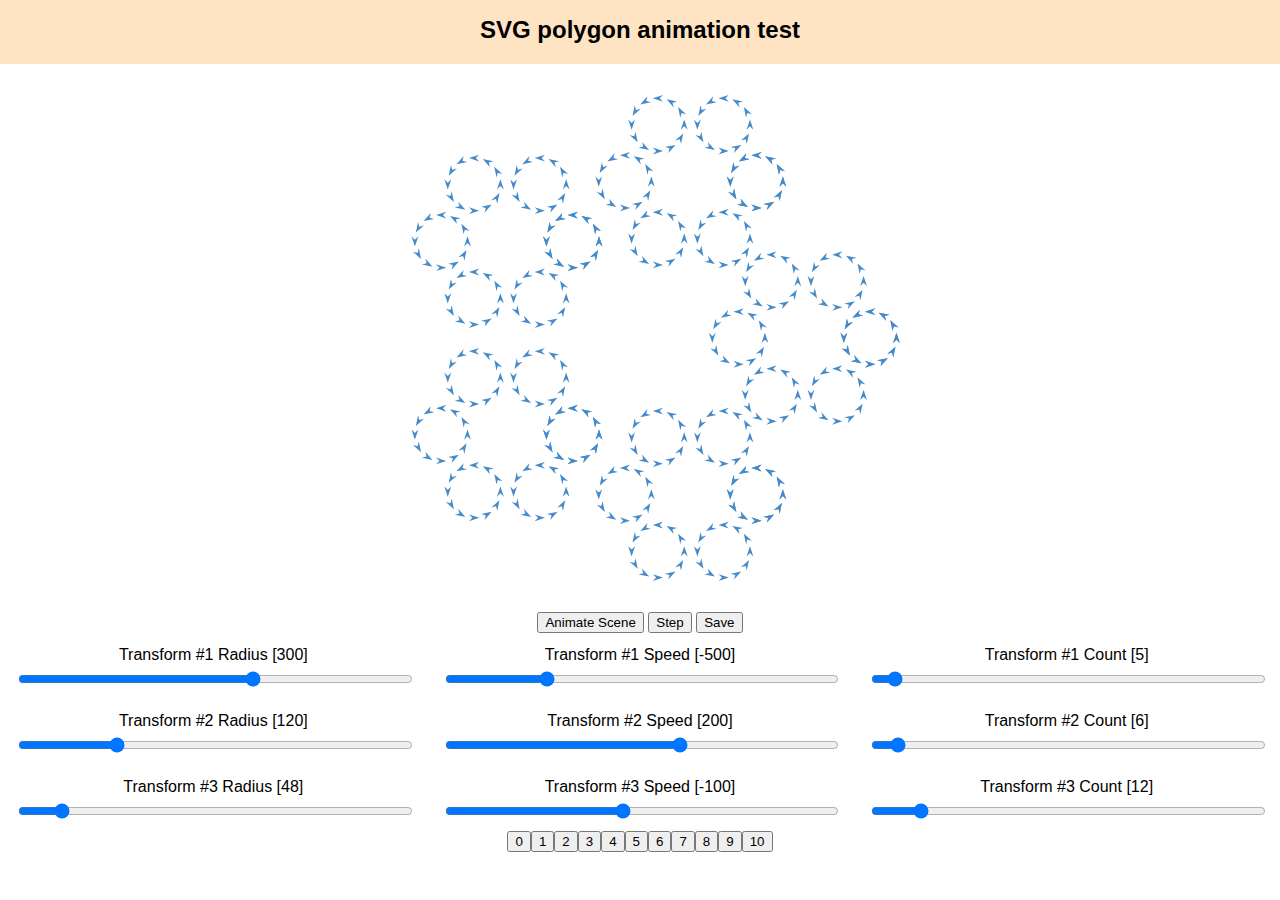
<file: index.html>
<!DOCTYPE html>
<html>
   <head>
      <link href="index.css" rel="stylesheet">
      <script src="https://ajax.googleapis.com/ajax/libs/jquery/1.11.3/jquery.min.js"></script>
      <script src="index.js"></script>
      <title>SVG Anim</title>
   </head>
   <body>
      <div id="header">
         <h2>SVG polygon animation test</h2>
      </div>
      <div id="content">
         <div id="view">
            <svg id="svg1" height="1000" width="1000" viewBox="0 0 1000 1000"></svg>
         </div>
         <div id="buttons">
            <div>
               <button class="animate">Animate Scene</button>
               <button class="step">Step</button>
               <button class="save">Save</button>
            </div>
            <div class="controls">
               <div class="slider"><p>Transform #1 Radius <span></span></p><input type="range" min="0"     max="500"  data-e="0r"></div>
               <div class="slider"><p>Transform #1 Speed  <span></span></p><input type="range" min="-1000" max="1000" data-e="0s"></div>
               <div class="slider"><p>Transform #1 Count  <span></span></p><input type="range" min="1"     max="100"  data-e="0c"></div>
            </div>
            <div class="controls">
               <div class="slider"><p>Transform #2 Radius <span></span></p><input type="range" min="0"     max="500"  data-e="1r"></div>
               <div class="slider"><p>Transform #2 Speed  <span></span></p><input type="range" min="-1000" max="1000" data-e="1s"></div>
               <div class="slider"><p>Transform #2 Count  <span></span></p><input type="range" min="1"     max="100"  data-e="1c"></div>
            </div>
            <div class="controls">
               <div class="slider"><p>Transform #3 Radius <span></span></p><input type="range" min="0"     max="500"  data-e="2r"></div>
               <div class="slider"><p>Transform #3 Speed  <span></span></p><input type="range" min="-1000" max="1000" data-e="2s"></div>
               <div class="slider"><p>Transform #3 Count  <span></span></p><input type="range" min="1"     max="100"  data-e="2c"></div>
            </div>
            <div class="state-buttons">
            </div>
         </div>
      </div>
   </body>
</html>
</file>
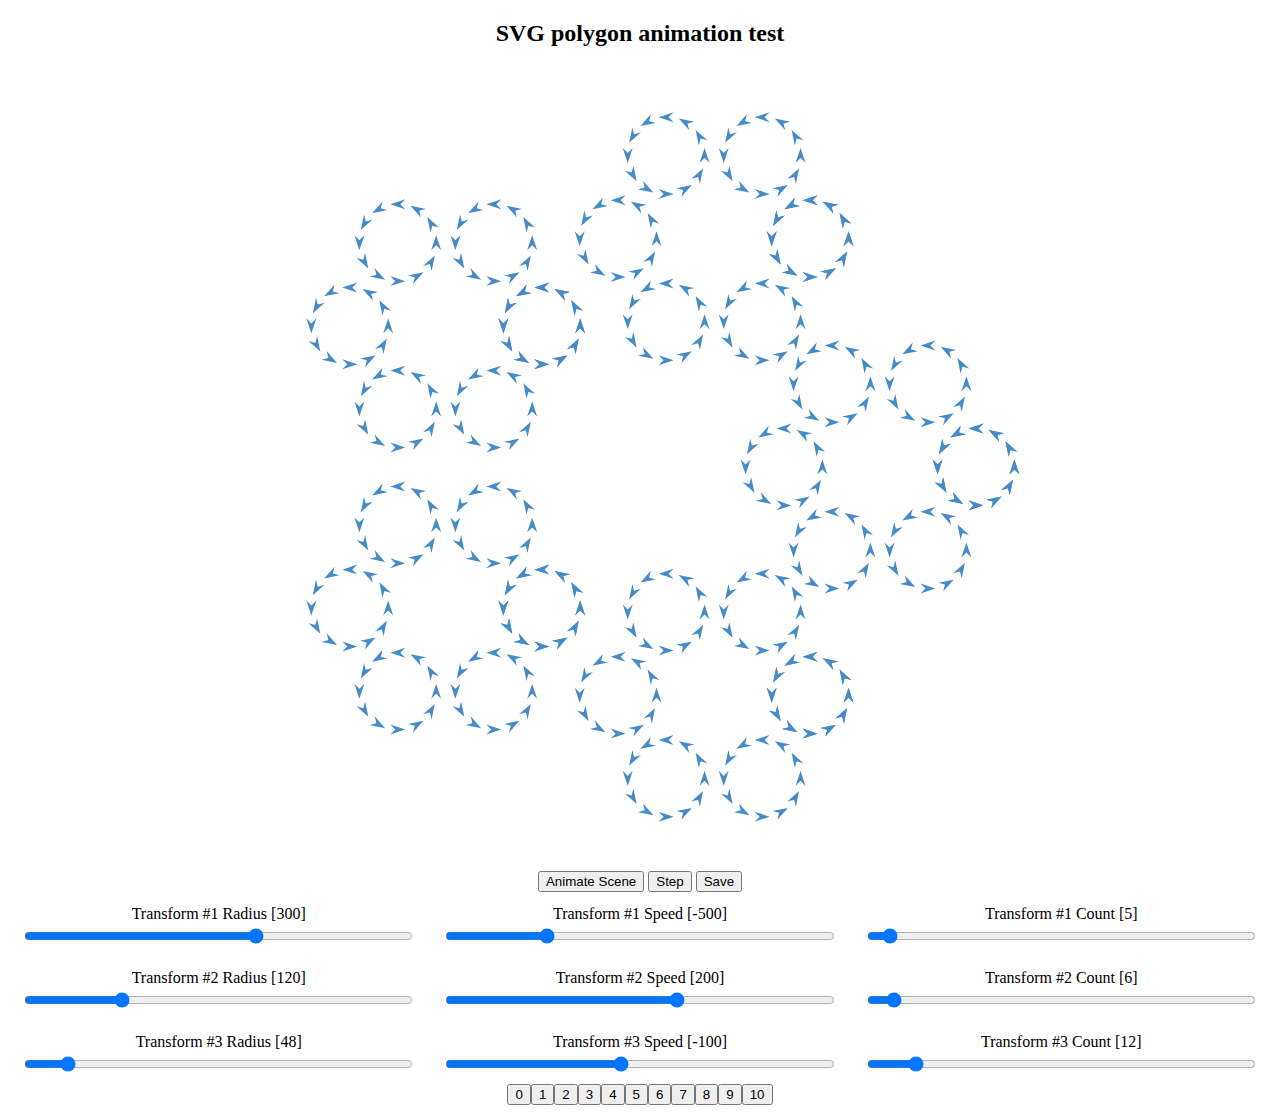
<file: hold/index.html>
<!DOCTYPE html>
<html>
<head>
   <style>
      .view     {text-align: center; max-height: 100%}   
      svg       {width: 100%; max-width:800px; height: auto}
      p         {margin: 5px}
      .controls {display: flex}
      .slider   {flex: 1; padding: 8px 1em}
      .slider   input {margin: 0; width: 100%}
   </style>
   <script src="https://ajax.googleapis.com/ajax/libs/jquery/1.11.3/jquery.min.js"></script>
   <script src="index.js"></script>
</head>
<body>
   <div class="view">
      <h2 class="open">SVG polygon animation test</h2>
      <svg id="svg1" height="1000" width="1000" viewBox="0 0 1000 1000"></svg>
      <div>
         <button class="animate">Animate Scene</button>
         <button class="step">Step</button>
         <button class="save">Save</button>
      </div>
      <div class="controls">
         <div class="slider"><p>Transform #1 Radius <span></span></p><input type="range" min="0"     max="500"  data-e="0r"></div>
         <div class="slider"><p>Transform #1 Speed  <span></span></p><input type="range" min="-1000" max="1000" data-e="0s"></div>
         <div class="slider"><p>Transform #1 Count  <span></span></p><input type="range" min="1"     max="100"  data-e="0c"></div>
      </div>
      <div class="controls">
         <div class="slider"><p>Transform #2 Radius <span></span></p><input type="range" min="0"     max="500"  data-e="1r"></div>
         <div class="slider"><p>Transform #2 Speed  <span></span></p><input type="range" min="-1000" max="1000" data-e="1s"></div>
         <div class="slider"><p>Transform #2 Count  <span></span></p><input type="range" min="1"     max="100"  data-e="1c"></div>
      </div>
      <div class="controls">
         <div class="slider"><p>Transform #3 Radius <span></span></p><input type="range" min="0"     max="500"  data-e="2r"></div>
         <div class="slider"><p>Transform #3 Speed  <span></span></p><input type="range" min="-1000" max="1000" data-e="2s"></div>
         <div class="slider"><p>Transform #3 Count  <span></span></p><input type="range" min="1"     max="100"  data-e="2c"></div>
      </div>
      <div class="state-buttons">
      </div>
   </div>
</body>
</html>
</file>
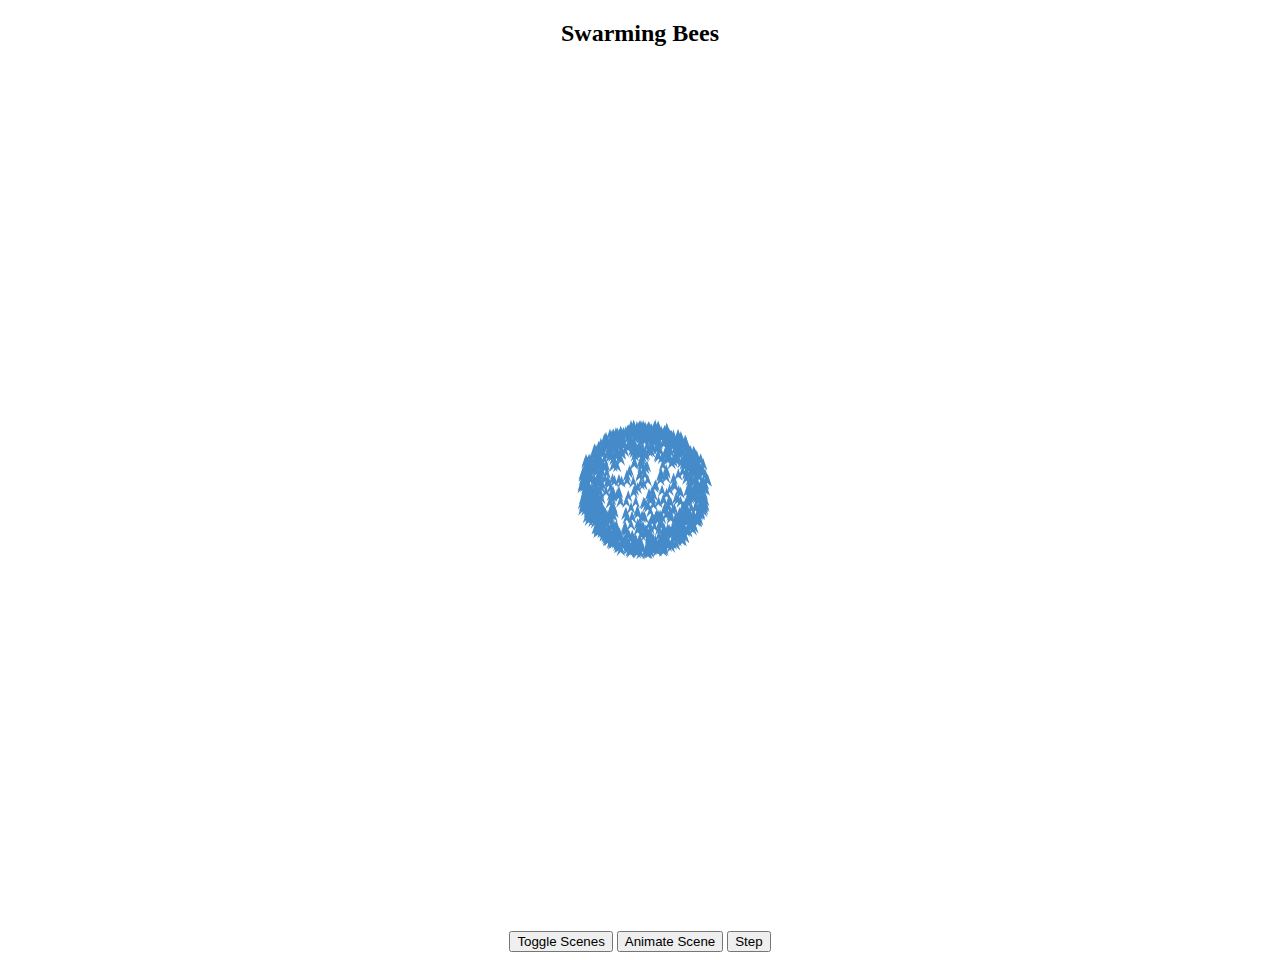
<file: anim2.html>
<!DOCTYPE html>
<html>

<head>
   <style>
      .view {text-align: center}   
      svg {
         display: block;
         width: 100%; 
         max-width: 52em; 
         height: auto;
         margin: auto;
         margin-bottom: 2em;


      }
   </style>
   <script src="https://ajax.googleapis.com/ajax/libs/jquery/1.11.3/jquery.min.js"></script>
   <script src="anim2.js"></script>
</head>
<body>
   <div class="view">
      <h2 id="title">SVG polygon animation test</h2>
      <svg id="svg1" height="1000" width="1000" viewBox="0 0 1000 1000"></svg>
      <button class="scene">Toggle Scenes</button>
      <button class="animate">Animate Scene</button>
      <button class="step">Step</button>
   </div>
</body>
</html>
</file>
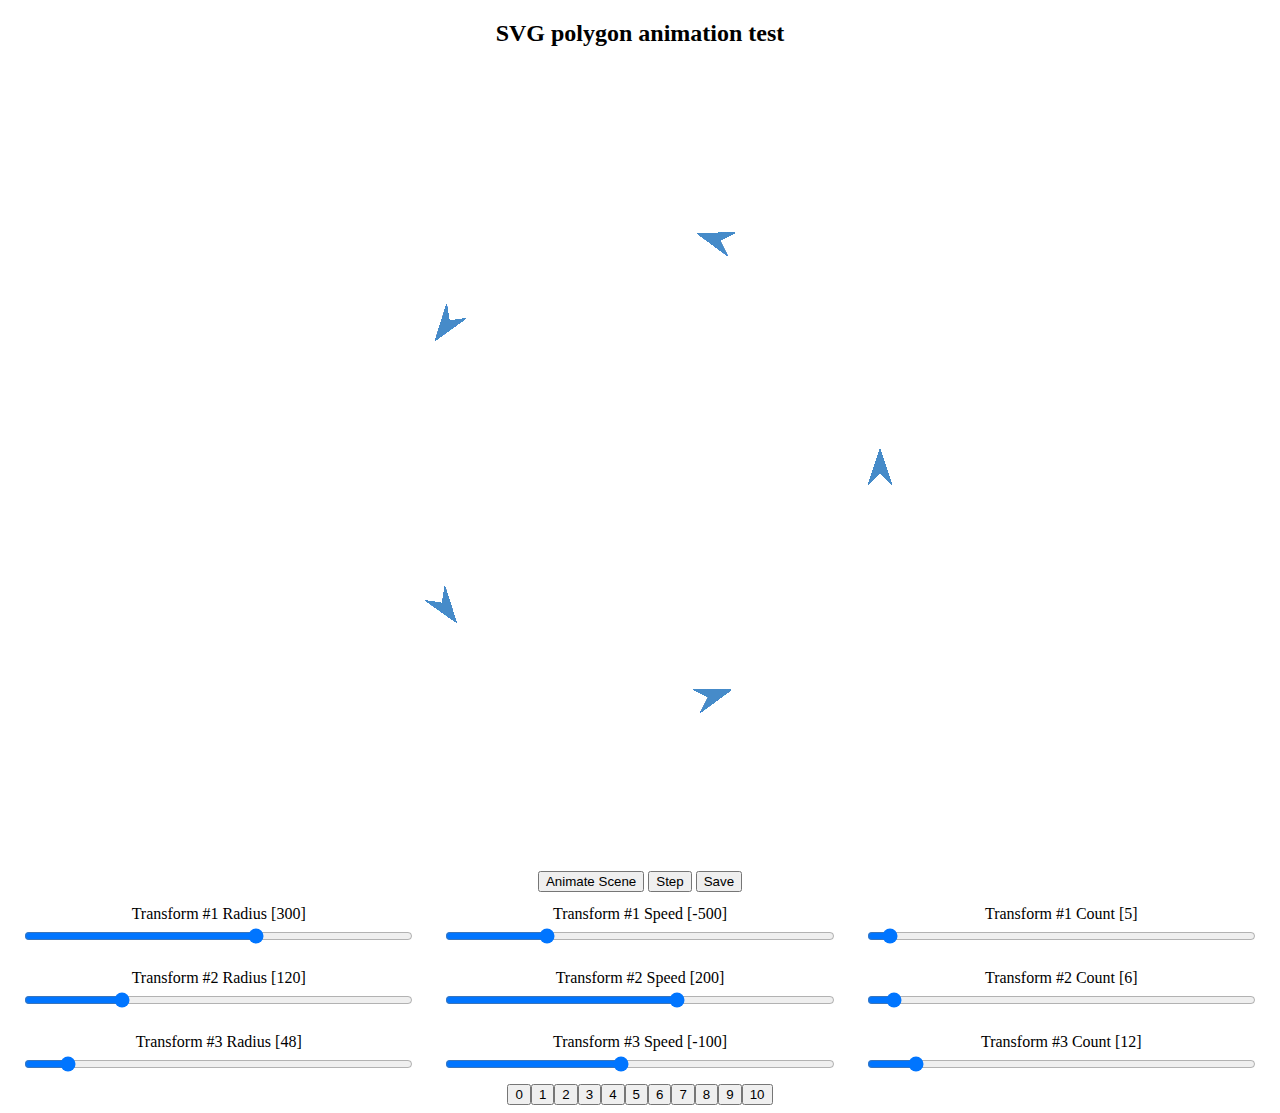
<file: hold/anim3.html>
<!DOCTYPE html>
<html>
<head>
   <style>
      .view     {text-align: center; max-height: 100%}   
      svg       {width: 100%; max-width:800px; height: auto}
      p         {margin: 5px}
      .controls {display: flex}
      .slider   {flex: 1; padding: 8px 1em}
      .slider   input {margin: 0; width: 100%}
   </style>
   <script src="https://ajax.googleapis.com/ajax/libs/jquery/1.11.3/jquery.min.js"></script>
   <script src="anim3.js"></script>
</head>
<body>
   <div class="view">
      <h2 class="open">SVG polygon animation test</h2>
      <svg id="svg1" height="1000" width="1000" viewBox="0 0 1000 1000"></svg>
      <div>
         <button class="animate">Animate Scene</button>
         <button class="step">Step</button>
         <button class="save">Save</button>
      </div>
      <div class="controls">
         <div class="slider"><p>Transform #1 Radius <span></span></p><input type="range" min="0"     max="500"  data-e="0r"></div>
         <div class="slider"><p>Transform #1 Speed  <span></span></p><input type="range" min="-1000" max="1000" data-e="0s"></div>
         <div class="slider"><p>Transform #1 Count  <span></span></p><input type="range" min="1"     max="100"  data-e="0c"></div>
      </div>
      <div class="controls">
         <div class="slider"><p>Transform #2 Radius <span></span></p><input type="range" min="0"     max="500"  data-e="1r"></div>
         <div class="slider"><p>Transform #2 Speed  <span></span></p><input type="range" min="-1000" max="1000" data-e="1s"></div>
         <div class="slider"><p>Transform #2 Count  <span></span></p><input type="range" min="1"     max="100"  data-e="1c"></div>
      </div>
      <div class="controls">
         <div class="slider"><p>Transform #3 Radius <span></span></p><input type="range" min="0"     max="500"  data-e="2r"></div>
         <div class="slider"><p>Transform #3 Speed  <span></span></p><input type="range" min="-1000" max="1000" data-e="2s"></div>
         <div class="slider"><p>Transform #3 Count  <span></span></p><input type="range" min="1"     max="100"  data-e="2c"></div>
      </div>
      <div class="state-buttons">
      </div>
   </div>
</body>
</html>
</file>
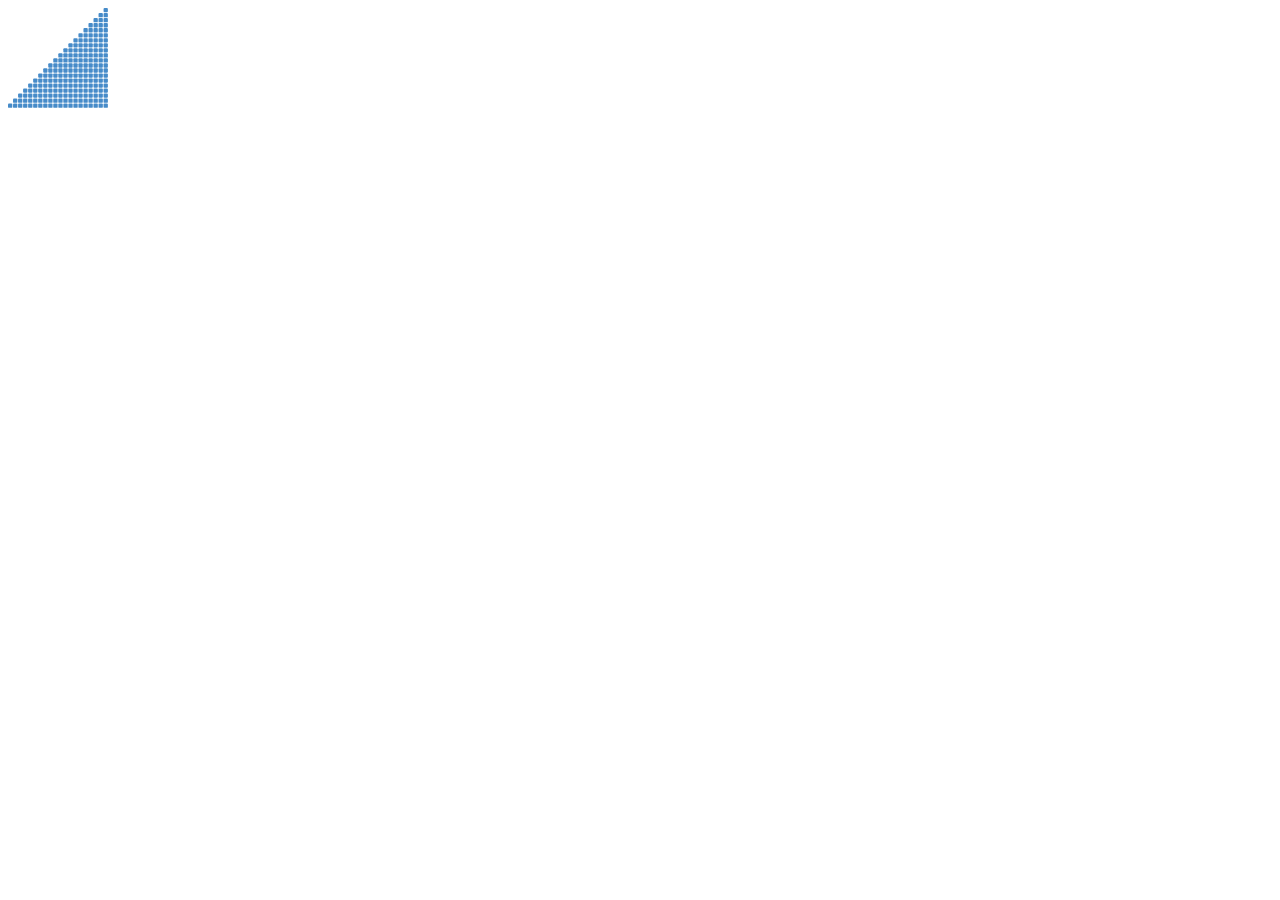
<file: hold/s1.html>
<!DOCTYPE html>
<html>
<head>
</head>
<body>
   <div class="logo">
      <svg width="100" height="100">
         <rect x="95.57" y="0" width="4.3" height="4.3" rx="0.94" ry="0.94" style="fill:#468bc9" />
         <rect x="90.54" y="5.03" width="4.3" height="4.3" rx="0.94" ry="0.94" style="fill:#468bc9" />
         <rect x="95.57" y="5.03" width="4.3" height="4.3" rx="0.94" ry="0.94" style="fill:#468bc9" />
         <rect x="85.51" y="10.06" width="4.3" height="4.3" rx="0.94" ry="0.94" style="fill:#468bc9" />
         <rect x="90.54" y="10.06" width="4.3" height="4.3" rx="0.94" ry="0.94" style="fill:#468bc9" />
         <rect x="95.57" y="10.06" width="4.3" height="4.3" rx="0.94" ry="0.94" style="fill:#468bc9" />
         <rect x="80.48" y="15.09" width="4.3" height="4.3" rx="0.94" ry="0.94" style="fill:#468bc9" />
         <rect x="85.51" y="15.09" width="4.3" height="4.3" rx="0.94" ry="0.94" style="fill:#468bc9" />
         <rect x="90.54" y="15.09" width="4.3" height="4.3" rx="0.94" ry="0.94" style="fill:#468bc9" />
         <rect x="95.57" y="15.09" width="4.3" height="4.3" rx="0.94" ry="0.94" style="fill:#468bc9" />
         <rect x="75.45" y="20.12" width="4.3" height="4.3" rx="0.94" ry="0.94" style="fill:#468bc9" />
         <rect x="80.48" y="20.12" width="4.3" height="4.3" rx="0.94" ry="0.94" style="fill:#468bc9" />
         <rect x="85.51" y="20.12" width="4.3" height="4.3" rx="0.94" ry="0.94" style="fill:#468bc9" />
         <rect x="90.54" y="20.12" width="4.3" height="4.3" rx="0.94" ry="0.94" style="fill:#468bc9" />
         <rect x="95.57" y="20.12" width="4.3" height="4.3" rx="0.94" ry="0.94" style="fill:#468bc9" />
         <rect x="70.42" y="25.15" width="4.3" height="4.3" rx="0.94" ry="0.94" style="fill:#468bc9" />
         <rect x="75.45" y="25.15" width="4.3" height="4.3" rx="0.94" ry="0.94" style="fill:#468bc9" />
         <rect x="80.48" y="25.15" width="4.3" height="4.3" rx="0.94" ry="0.94" style="fill:#468bc9" />
         <rect x="85.51" y="25.15" width="4.3" height="4.3" rx="0.94" ry="0.94" style="fill:#468bc9" />
         <rect x="90.54" y="25.15" width="4.3" height="4.3" rx="0.94" ry="0.94" style="fill:#468bc9" />
         <rect x="95.57" y="25.15" width="4.3" height="4.3" rx="0.94" ry="0.94" style="fill:#468bc9" />
         <rect x="65.39" y="30.18" width="4.3" height="4.3" rx="0.94" ry="0.94" style="fill:#468bc9" />
         <rect x="70.42" y="30.18" width="4.3" height="4.3" rx="0.94" ry="0.94" style="fill:#468bc9" />
         <rect x="75.45" y="30.18" width="4.3" height="4.3" rx="0.94" ry="0.94" style="fill:#468bc9" />
         <rect x="80.48" y="30.18" width="4.3" height="4.3" rx="0.94" ry="0.94" style="fill:#468bc9" />
         <rect x="85.51" y="30.18" width="4.3" height="4.3" rx="0.94" ry="0.94" style="fill:#468bc9" />
         <rect x="90.54" y="30.18" width="4.3" height="4.3" rx="0.94" ry="0.94" style="fill:#468bc9" />
         <rect x="95.57" y="30.18" width="4.3" height="4.3" rx="0.94" ry="0.94" style="fill:#468bc9" />
         <rect x="60.36" y="35.21" width="4.3" height="4.3" rx="0.94" ry="0.94" style="fill:#468bc9" />
         <rect x="65.39" y="35.21" width="4.3" height="4.3" rx="0.94" ry="0.94" style="fill:#468bc9" />
         <rect x="70.42" y="35.21" width="4.3" height="4.3" rx="0.94" ry="0.94" style="fill:#468bc9" />
         <rect x="75.45" y="35.21" width="4.3" height="4.3" rx="0.94" ry="0.94" style="fill:#468bc9" />
         <rect x="80.48" y="35.21" width="4.3" height="4.3" rx="0.94" ry="0.94" style="fill:#468bc9" />
         <rect x="85.51" y="35.21" width="4.3" height="4.3" rx="0.94" ry="0.94" style="fill:#468bc9" />
         <rect x="90.54" y="35.21" width="4.3" height="4.3" rx="0.94" ry="0.94" style="fill:#468bc9" />
         <rect x="95.57" y="35.21" width="4.3" height="4.3" rx="0.94" ry="0.94" style="fill:#468bc9" />
         <rect x="55.33" y="40.24" width="4.3" height="4.3" rx="0.94" ry="0.94" style="fill:#468bc9" />
         <rect x="60.36" y="40.24" width="4.3" height="4.3" rx="0.94" ry="0.94" style="fill:#468bc9" />
         <rect x="65.39" y="40.24" width="4.3" height="4.3" rx="0.94" ry="0.94" style="fill:#468bc9" />
         <rect x="70.42" y="40.24" width="4.3" height="4.3" rx="0.94" ry="0.94" style="fill:#468bc9" />
         <rect x="75.45" y="40.24" width="4.3" height="4.3" rx="0.94" ry="0.94" style="fill:#468bc9" />
         <rect x="80.48" y="40.24" width="4.3" height="4.3" rx="0.94" ry="0.94" style="fill:#468bc9" />
         <rect x="85.51" y="40.24" width="4.3" height="4.3" rx="0.94" ry="0.94" style="fill:#468bc9" />
         <rect x="90.54" y="40.24" width="4.3" height="4.3" rx="0.94" ry="0.94" style="fill:#468bc9" />
         <rect x="95.57" y="40.24" width="4.3" height="4.3" rx="0.94" ry="0.94" style="fill:#468bc9" />
         <rect x="50.3" y="45.27" width="4.3" height="4.3" rx="0.94" ry="0.94" style="fill:#468bc9" />
         <rect x="55.33" y="45.27" width="4.3" height="4.3" rx="0.94" ry="0.94" style="fill:#468bc9" />
         <rect x="60.36" y="45.27" width="4.3" height="4.3" rx="0.94" ry="0.94" style="fill:#468bc9" />
         <rect x="65.39" y="45.27" width="4.3" height="4.3" rx="0.94" ry="0.94" style="fill:#468bc9" />
         <rect x="70.42" y="45.27" width="4.3" height="4.3" rx="0.94" ry="0.94" style="fill:#468bc9" />
         <rect x="75.45" y="45.27" width="4.3" height="4.3" rx="0.94" ry="0.94" style="fill:#468bc9" />
         <rect x="80.48" y="45.27" width="4.3" height="4.3" rx="0.94" ry="0.94" style="fill:#468bc9" />
         <rect x="85.51" y="45.27" width="4.3" height="4.3" rx="0.94" ry="0.94" style="fill:#468bc9" />
         <rect x="90.54" y="45.27" width="4.3" height="4.3" rx="0.94" ry="0.94" style="fill:#468bc9" />
         <rect x="95.57" y="45.27" width="4.3" height="4.3" rx="0.94" ry="0.94" style="fill:#468bc9" />
         <rect x="45.27" y="50.3" width="4.3" height="4.3" rx="0.94" ry="0.94" style="fill:#468bc9" />
         <rect x="50.3" y="50.3" width="4.3" height="4.3" rx="0.94" ry="0.94" style="fill:#468bc9" />
         <rect x="55.33" y="50.3" width="4.3" height="4.3" rx="0.94" ry="0.94" style="fill:#468bc9" />
         <rect x="60.36" y="50.3" width="4.3" height="4.3" rx="0.94" ry="0.94" style="fill:#468bc9" />
         <rect x="65.39" y="50.3" width="4.3" height="4.3" rx="0.94" ry="0.94" style="fill:#468bc9" />
         <rect x="70.42" y="50.3" width="4.3" height="4.3" rx="0.94" ry="0.94" style="fill:#468bc9" />
         <rect x="75.45" y="50.3" width="4.3" height="4.3" rx="0.94" ry="0.94" style="fill:#468bc9" />
         <rect x="80.48" y="50.3" width="4.3" height="4.3" rx="0.94" ry="0.94" style="fill:#468bc9" />
         <rect x="85.51" y="50.3" width="4.3" height="4.3" rx="0.94" ry="0.94" style="fill:#468bc9" />
         <rect x="90.54" y="50.3" width="4.3" height="4.3" rx="0.94" ry="0.94" style="fill:#468bc9" />
         <rect x="95.57" y="50.3" width="4.3" height="4.3" rx="0.94" ry="0.94" style="fill:#468bc9" />
         <rect x="40.24" y="55.33" width="4.3" height="4.3" rx="0.94" ry="0.94" style="fill:#468bc9" />
         <rect x="45.27" y="55.33" width="4.3" height="4.3" rx="0.94" ry="0.94" style="fill:#468bc9" />
         <rect x="50.3" y="55.33" width="4.3" height="4.3" rx="0.94" ry="0.94" style="fill:#468bc9" />
         <rect x="55.33" y="55.33" width="4.3" height="4.3" rx="0.94" ry="0.94" style="fill:#468bc9" />
         <rect x="60.36" y="55.33" width="4.3" height="4.3" rx="0.94" ry="0.94" style="fill:#468bc9" />
         <rect x="65.39" y="55.33" width="4.3" height="4.3" rx="0.94" ry="0.94" style="fill:#468bc9" />
         <rect x="70.42" y="55.33" width="4.3" height="4.3" rx="0.94" ry="0.94" style="fill:#468bc9" />
         <rect x="75.45" y="55.33" width="4.3" height="4.3" rx="0.94" ry="0.94" style="fill:#468bc9" />
         <rect x="80.48" y="55.33" width="4.3" height="4.3" rx="0.94" ry="0.94" style="fill:#468bc9" />
         <rect x="85.51" y="55.33" width="4.3" height="4.3" rx="0.94" ry="0.94" style="fill:#468bc9" />
         <rect x="90.54" y="55.33" width="4.3" height="4.3" rx="0.94" ry="0.94" style="fill:#468bc9" />
         <rect x="95.57" y="55.33" width="4.3" height="4.3" rx="0.94" ry="0.94" style="fill:#468bc9" />
         <rect x="35.21" y="60.36" width="4.3" height="4.3" rx="0.94" ry="0.94" style="fill:#468bc9" />
         <rect x="40.24" y="60.36" width="4.3" height="4.3" rx="0.94" ry="0.94" style="fill:#468bc9" />
         <rect x="45.27" y="60.36" width="4.3" height="4.3" rx="0.94" ry="0.94" style="fill:#468bc9" />
         <rect x="50.3" y="60.36" width="4.3" height="4.3" rx="0.94" ry="0.94" style="fill:#468bc9" />
         <rect x="55.33" y="60.36" width="4.3" height="4.3" rx="0.94" ry="0.94" style="fill:#468bc9" />
         <rect x="60.36" y="60.36" width="4.3" height="4.3" rx="0.94" ry="0.94" style="fill:#468bc9" />
         <rect x="65.39" y="60.36" width="4.3" height="4.3" rx="0.94" ry="0.94" style="fill:#468bc9" />
         <rect x="70.42" y="60.36" width="4.3" height="4.3" rx="0.94" ry="0.94" style="fill:#468bc9" />
         <rect x="75.45" y="60.36" width="4.3" height="4.3" rx="0.94" ry="0.94" style="fill:#468bc9" />
         <rect x="80.48" y="60.36" width="4.3" height="4.3" rx="0.94" ry="0.94" style="fill:#468bc9" />
         <rect x="85.51" y="60.36" width="4.3" height="4.3" rx="0.94" ry="0.94" style="fill:#468bc9" />
         <rect x="90.54" y="60.36" width="4.3" height="4.3" rx="0.94" ry="0.94" style="fill:#468bc9" />
         <rect x="95.57" y="60.36" width="4.3" height="4.3" rx="0.94" ry="0.94" style="fill:#468bc9" />
         <rect x="30.18" y="65.39" width="4.3" height="4.3" rx="0.94" ry="0.94" style="fill:#468bc9" />
         <rect x="35.21" y="65.39" width="4.3" height="4.3" rx="0.94" ry="0.94" style="fill:#468bc9" />
         <rect x="40.24" y="65.39" width="4.3" height="4.3" rx="0.94" ry="0.94" style="fill:#468bc9" />
         <rect x="45.27" y="65.39" width="4.3" height="4.3" rx="0.94" ry="0.94" style="fill:#468bc9" />
         <rect x="50.3" y="65.39" width="4.3" height="4.3" rx="0.94" ry="0.94" style="fill:#468bc9" />
         <rect x="55.33" y="65.39" width="4.3" height="4.3" rx="0.94" ry="0.94" style="fill:#468bc9" />
         <rect x="60.36" y="65.39" width="4.3" height="4.3" rx="0.94" ry="0.94" style="fill:#468bc9" />
         <rect x="65.39" y="65.39" width="4.3" height="4.3" rx="0.94" ry="0.94" style="fill:#468bc9" />
         <rect x="70.42" y="65.39" width="4.3" height="4.3" rx="0.94" ry="0.94" style="fill:#468bc9" />
         <rect x="75.45" y="65.39" width="4.3" height="4.3" rx="0.94" ry="0.94" style="fill:#468bc9" />
         <rect x="80.48" y="65.39" width="4.3" height="4.3" rx="0.94" ry="0.94" style="fill:#468bc9" />
         <rect x="85.51" y="65.39" width="4.3" height="4.3" rx="0.94" ry="0.94" style="fill:#468bc9" />
         <rect x="90.54" y="65.39" width="4.3" height="4.3" rx="0.94" ry="0.94" style="fill:#468bc9" />
         <rect x="95.57" y="65.39" width="4.3" height="4.3" rx="0.94" ry="0.94" style="fill:#468bc9" />
         <rect x="25.15" y="70.42" width="4.3" height="4.3" rx="0.94" ry="0.94" style="fill:#468bc9" />
         <rect x="30.18" y="70.42" width="4.3" height="4.3" rx="0.94" ry="0.94" style="fill:#468bc9" />
         <rect x="35.21" y="70.42" width="4.3" height="4.3" rx="0.94" ry="0.94" style="fill:#468bc9" />
         <rect x="40.24" y="70.42" width="4.3" height="4.3" rx="0.94" ry="0.94" style="fill:#468bc9" />
         <rect x="45.27" y="70.42" width="4.3" height="4.3" rx="0.94" ry="0.94" style="fill:#468bc9" />
         <rect x="50.3" y="70.42" width="4.3" height="4.3" rx="0.94" ry="0.94" style="fill:#468bc9" />
         <rect x="55.33" y="70.42" width="4.3" height="4.3" rx="0.94" ry="0.94" style="fill:#468bc9" />
         <rect x="60.36" y="70.42" width="4.3" height="4.3" rx="0.94" ry="0.94" style="fill:#468bc9" />
         <rect x="65.39" y="70.42" width="4.3" height="4.3" rx="0.94" ry="0.94" style="fill:#468bc9" />
         <rect x="70.42" y="70.42" width="4.3" height="4.3" rx="0.94" ry="0.94" style="fill:#468bc9" />
         <rect x="75.45" y="70.42" width="4.3" height="4.3" rx="0.94" ry="0.94" style="fill:#468bc9" />
         <rect x="80.48" y="70.42" width="4.3" height="4.3" rx="0.94" ry="0.94" style="fill:#468bc9" />
         <rect x="85.51" y="70.42" width="4.3" height="4.3" rx="0.94" ry="0.94" style="fill:#468bc9" />
         <rect x="90.54" y="70.42" width="4.3" height="4.3" rx="0.94" ry="0.94" style="fill:#468bc9" />
         <rect x="95.57" y="70.42" width="4.3" height="4.3" rx="0.94" ry="0.94" style="fill:#468bc9" />
         <rect x="20.12" y="75.45" width="4.3" height="4.3" rx="0.94" ry="0.94" style="fill:#468bc9" />
         <rect x="25.15" y="75.45" width="4.3" height="4.3" rx="0.94" ry="0.94" style="fill:#468bc9" />
         <rect x="30.18" y="75.45" width="4.3" height="4.3" rx="0.94" ry="0.94" style="fill:#468bc9" />
         <rect x="35.21" y="75.45" width="4.3" height="4.3" rx="0.94" ry="0.94" style="fill:#468bc9" />
         <rect x="40.24" y="75.45" width="4.3" height="4.3" rx="0.94" ry="0.94" style="fill:#468bc9" />
         <rect x="45.27" y="75.45" width="4.3" height="4.3" rx="0.94" ry="0.94" style="fill:#468bc9" />
         <rect x="50.3" y="75.45" width="4.3" height="4.3" rx="0.94" ry="0.94" style="fill:#468bc9" />
         <rect x="55.33" y="75.45" width="4.3" height="4.3" rx="0.94" ry="0.94" style="fill:#468bc9" />
         <rect x="60.36" y="75.45" width="4.3" height="4.3" rx="0.94" ry="0.94" style="fill:#468bc9" />
         <rect x="65.39" y="75.45" width="4.3" height="4.3" rx="0.94" ry="0.94" style="fill:#468bc9" />
         <rect x="70.42" y="75.45" width="4.3" height="4.3" rx="0.94" ry="0.94" style="fill:#468bc9" />
         <rect x="75.45" y="75.45" width="4.3" height="4.3" rx="0.94" ry="0.94" style="fill:#468bc9" />
         <rect x="80.48" y="75.45" width="4.3" height="4.3" rx="0.94" ry="0.94" style="fill:#468bc9" />
         <rect x="85.51" y="75.45" width="4.3" height="4.3" rx="0.94" ry="0.94" style="fill:#468bc9" />
         <rect x="90.54" y="75.45" width="4.3" height="4.3" rx="0.94" ry="0.94" style="fill:#468bc9" />
         <rect x="95.57" y="75.45" width="4.3" height="4.3" rx="0.94" ry="0.94" style="fill:#468bc9" />
         <rect x="15.09" y="80.48" width="4.3" height="4.3" rx="0.94" ry="0.94" style="fill:#468bc9" />
         <rect x="20.12" y="80.48" width="4.3" height="4.3" rx="0.94" ry="0.94" style="fill:#468bc9" />
         <rect x="25.15" y="80.48" width="4.3" height="4.3" rx="0.94" ry="0.94" style="fill:#468bc9" />
         <rect x="30.18" y="80.48" width="4.3" height="4.3" rx="0.94" ry="0.94" style="fill:#468bc9" />
         <rect x="35.21" y="80.48" width="4.3" height="4.3" rx="0.94" ry="0.94" style="fill:#468bc9" />
         <rect x="40.24" y="80.48" width="4.3" height="4.3" rx="0.94" ry="0.94" style="fill:#468bc9" />
         <rect x="45.27" y="80.48" width="4.3" height="4.3" rx="0.94" ry="0.94" style="fill:#468bc9" />
         <rect x="50.3" y="80.48" width="4.3" height="4.3" rx="0.94" ry="0.94" style="fill:#468bc9" />
         <rect x="55.33" y="80.48" width="4.3" height="4.3" rx="0.94" ry="0.94" style="fill:#468bc9" />
         <rect x="60.36" y="80.48" width="4.3" height="4.3" rx="0.94" ry="0.94" style="fill:#468bc9" />
         <rect x="65.39" y="80.48" width="4.3" height="4.3" rx="0.94" ry="0.94" style="fill:#468bc9" />
         <rect x="70.42" y="80.48" width="4.3" height="4.3" rx="0.94" ry="0.94" style="fill:#468bc9" />
         <rect x="75.45" y="80.48" width="4.3" height="4.3" rx="0.94" ry="0.94" style="fill:#468bc9" />
         <rect x="80.48" y="80.48" width="4.3" height="4.3" rx="0.94" ry="0.94" style="fill:#468bc9" />
         <rect x="85.51" y="80.48" width="4.3" height="4.3" rx="0.94" ry="0.94" style="fill:#468bc9" />
         <rect x="90.54" y="80.48" width="4.3" height="4.3" rx="0.94" ry="0.94" style="fill:#468bc9" />
         <rect x="95.57" y="80.48" width="4.3" height="4.3" rx="0.94" ry="0.94" style="fill:#468bc9" />
         <rect x="10.06" y="85.51" width="4.3" height="4.3" rx="0.94" ry="0.94" style="fill:#468bc9" />
         <rect x="15.09" y="85.51" width="4.3" height="4.3" rx="0.94" ry="0.94" style="fill:#468bc9" />
         <rect x="20.12" y="85.51" width="4.3" height="4.3" rx="0.94" ry="0.94" style="fill:#468bc9" />
         <rect x="25.15" y="85.51" width="4.3" height="4.3" rx="0.94" ry="0.94" style="fill:#468bc9" />
         <rect x="30.18" y="85.51" width="4.3" height="4.3" rx="0.94" ry="0.94" style="fill:#468bc9" />
         <rect x="35.21" y="85.51" width="4.3" height="4.3" rx="0.94" ry="0.94" style="fill:#468bc9" />
         <rect x="40.24" y="85.51" width="4.3" height="4.3" rx="0.94" ry="0.94" style="fill:#468bc9" />
         <rect x="45.27" y="85.51" width="4.3" height="4.3" rx="0.94" ry="0.94" style="fill:#468bc9" />
         <rect x="50.3" y="85.51" width="4.3" height="4.3" rx="0.94" ry="0.94" style="fill:#468bc9" />
         <rect x="55.33" y="85.51" width="4.3" height="4.3" rx="0.94" ry="0.94" style="fill:#468bc9" />
         <rect x="60.36" y="85.51" width="4.3" height="4.3" rx="0.94" ry="0.94" style="fill:#468bc9" />
         <rect x="65.39" y="85.51" width="4.3" height="4.3" rx="0.94" ry="0.94" style="fill:#468bc9" />
         <rect x="70.42" y="85.51" width="4.3" height="4.3" rx="0.94" ry="0.94" style="fill:#468bc9" />
         <rect x="75.45" y="85.51" width="4.3" height="4.3" rx="0.94" ry="0.94" style="fill:#468bc9" />
         <rect x="80.48" y="85.51" width="4.3" height="4.3" rx="0.94" ry="0.94" style="fill:#468bc9" />
         <rect x="85.51" y="85.51" width="4.3" height="4.3" rx="0.94" ry="0.94" style="fill:#468bc9" />
         <rect x="90.54" y="85.51" width="4.3" height="4.3" rx="0.94" ry="0.94" style="fill:#468bc9" />
         <rect x="95.57" y="85.51" width="4.3" height="4.3" rx="0.94" ry="0.94" style="fill:#468bc9" />
         <rect x="5.03" y="90.54" width="4.3" height="4.3" rx="0.94" ry="0.94" style="fill:#468bc9" />
         <rect x="10.06" y="90.54" width="4.3" height="4.3" rx="0.94" ry="0.94" style="fill:#468bc9" />
         <rect x="15.09" y="90.54" width="4.3" height="4.3" rx="0.94" ry="0.94" style="fill:#468bc9" />
         <rect x="20.12" y="90.54" width="4.3" height="4.3" rx="0.94" ry="0.94" style="fill:#468bc9" />
         <rect x="25.15" y="90.54" width="4.3" height="4.3" rx="0.94" ry="0.94" style="fill:#468bc9" />
         <rect x="30.18" y="90.54" width="4.3" height="4.3" rx="0.94" ry="0.94" style="fill:#468bc9" />
         <rect x="35.21" y="90.54" width="4.3" height="4.3" rx="0.94" ry="0.94" style="fill:#468bc9" />
         <rect x="40.24" y="90.54" width="4.3" height="4.3" rx="0.94" ry="0.94" style="fill:#468bc9" />
         <rect x="45.27" y="90.54" width="4.3" height="4.3" rx="0.94" ry="0.94" style="fill:#468bc9" />
         <rect x="50.3" y="90.54" width="4.3" height="4.3" rx="0.94" ry="0.94" style="fill:#468bc9" />
         <rect x="55.33" y="90.54" width="4.3" height="4.3" rx="0.94" ry="0.94" style="fill:#468bc9" />
         <rect x="60.36" y="90.54" width="4.3" height="4.3" rx="0.94" ry="0.94" style="fill:#468bc9" />
         <rect x="65.39" y="90.54" width="4.3" height="4.3" rx="0.94" ry="0.94" style="fill:#468bc9" />
         <rect x="70.42" y="90.54" width="4.3" height="4.3" rx="0.94" ry="0.94" style="fill:#468bc9" />
         <rect x="75.45" y="90.54" width="4.3" height="4.3" rx="0.94" ry="0.94" style="fill:#468bc9" />
         <rect x="80.48" y="90.54" width="4.3" height="4.3" rx="0.94" ry="0.94" style="fill:#468bc9" />
         <rect x="85.51" y="90.54" width="4.3" height="4.3" rx="0.94" ry="0.94" style="fill:#468bc9" />
         <rect x="90.54" y="90.54" width="4.3" height="4.3" rx="0.94" ry="0.94" style="fill:#468bc9" />
         <rect x="95.57" y="90.54" width="4.3" height="4.3" rx="0.94" ry="0.94" style="fill:#468bc9" />
         <rect x="0" y="95.57" width="4.3" height="4.3" rx="0.94" ry="0.94" style="fill:#468bc9" />
         <rect x="5.03" y="95.57" width="4.3" height="4.3" rx="0.94" ry="0.94" style="fill:#468bc9" />
         <rect x="10.06" y="95.57" width="4.3" height="4.3" rx="0.94" ry="0.94" style="fill:#468bc9" />
         <rect x="15.09" y="95.57" width="4.3" height="4.3" rx="0.94" ry="0.94" style="fill:#468bc9" />
         <rect x="20.12" y="95.57" width="4.3" height="4.3" rx="0.94" ry="0.94" style="fill:#468bc9" />
         <rect x="25.15" y="95.57" width="4.3" height="4.3" rx="0.94" ry="0.94" style="fill:#468bc9" />
         <rect x="30.18" y="95.57" width="4.3" height="4.3" rx="0.94" ry="0.94" style="fill:#468bc9" />
         <rect x="35.21" y="95.57" width="4.3" height="4.3" rx="0.94" ry="0.94" style="fill:#468bc9" />
         <rect x="40.24" y="95.57" width="4.3" height="4.3" rx="0.94" ry="0.94" style="fill:#468bc9" />
         <rect x="45.27" y="95.57" width="4.3" height="4.3" rx="0.94" ry="0.94" style="fill:#468bc9" />
         <rect x="50.3" y="95.57" width="4.3" height="4.3" rx="0.94" ry="0.94" style="fill:#468bc9" />
         <rect x="55.33" y="95.57" width="4.3" height="4.3" rx="0.94" ry="0.94" style="fill:#468bc9" />
         <rect x="60.36" y="95.57" width="4.3" height="4.3" rx="0.94" ry="0.94" style="fill:#468bc9" />
         <rect x="65.39" y="95.57" width="4.3" height="4.3" rx="0.94" ry="0.94" style="fill:#468bc9" />
         <rect x="70.42" y="95.57" width="4.3" height="4.3" rx="0.94" ry="0.94" style="fill:#468bc9" />
         <rect x="75.45" y="95.57" width="4.3" height="4.3" rx="0.94" ry="0.94" style="fill:#468bc9" />
         <rect x="80.48" y="95.57" width="4.3" height="4.3" rx="0.94" ry="0.94" style="fill:#468bc9" />
         <rect x="85.51" y="95.57" width="4.3" height="4.3" rx="0.94" ry="0.94" style="fill:#468bc9" />
         <rect x="90.54" y="95.57" width="4.3" height="4.3" rx="0.94" ry="0.94" style="fill:#468bc9" />
         <rect x="95.57" y="95.57" width="4.3" height="4.3" rx="0.94" ry="0.94" style="fill:#468bc9" />
      </svg>
   </div>
</body>
</html>
</file>
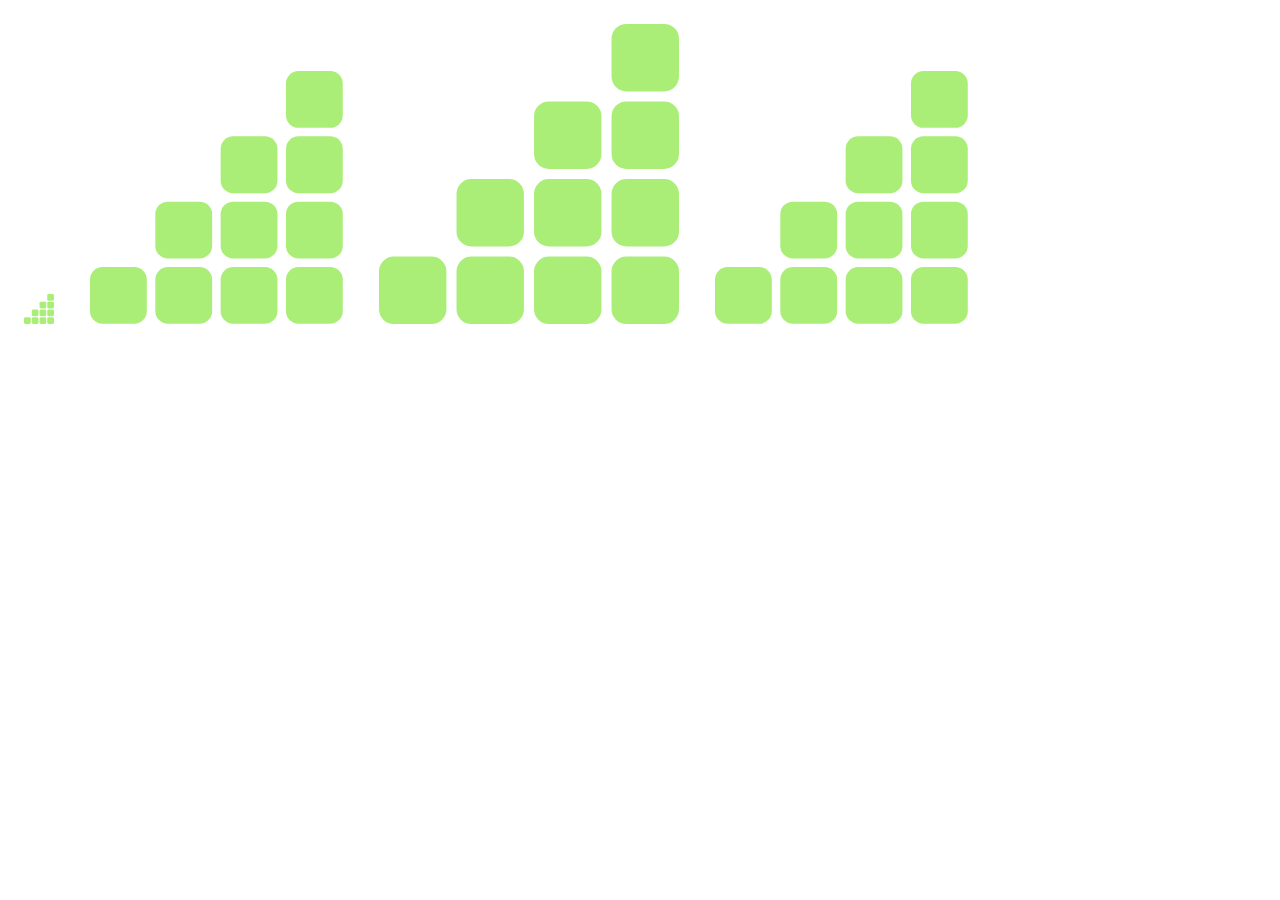
<file: hold/s2.html>
<!DOCTYPE html>
<html>
<head>
   <style>
      .logo {
      .svg2 {
         width: 20%;
         height: auto;
      }
//         margin: 2em;
      }
      .logo svg {
         margin: 1em;
      }
      .svg1 {
         width: 30px;
         height: auto;
      }
      .svg2 {
      }
      .svg3 {
         width: 300px;
         height: auto;
      }
      .svg4 {
         width: 20%;
         height: auto;
      }


   </style>
</head>
<body>
   <div class="logo logo1">
      <svg class="svg svg1" width="100" height="100" viewBox="0 0 100 100">
         <rect x="77.52" y="0" width="22.47" height="22.47" rx="4.94" ry="4.94" style="fill:#ae7" />
         <rect x="51.68" y="25.84" width="22.47" height="22.47" rx="4.94" ry="4.94" style="fill:#ae7" />
         <rect x="77.52" y="25.84" width="22.47" height="22.47" rx="4.94" ry="4.94" style="fill:#ae7" />
         <rect x="25.84" y="51.68" width="22.47" height="22.47" rx="4.94" ry="4.94" style="fill:#ae7" />
         <rect x="51.68" y="51.68" width="22.47" height="22.47" rx="4.94" ry="4.94" style="fill:#ae7" />
         <rect x="77.52" y="51.68" width="22.47" height="22.47" rx="4.94" ry="4.94" style="fill:#ae7" />
         <rect x="0" y="77.52" width="22.47" height="22.47" rx="4.94" ry="4.94" style="fill:#ae7" />
         <rect x="25.84" y="77.52" width="22.47" height="22.47" rx="4.94" ry="4.94" style="fill:#ae7" />
         <rect x="51.68" y="77.52" width="22.47" height="22.47" rx="4.94" ry="4.94" style="fill:#ae7" />
         <rect x="77.52" y="77.52" width="22.47" height="22.47" rx="4.94" ry="4.94" style="fill:#ae7" />
      </svg>
      <svg class="svg svg2" width="100" height="100" viewBox="0 0 100 100">
         <rect x="77.52" y="0" width="22.47" height="22.47" rx="4.94" ry="4.94" style="fill:#ae7" />
         <rect x="51.68" y="25.84" width="22.47" height="22.47" rx="4.94" ry="4.94" style="fill:#ae7" />
         <rect x="77.52" y="25.84" width="22.47" height="22.47" rx="4.94" ry="4.94" style="fill:#ae7" />
         <rect x="25.84" y="51.68" width="22.47" height="22.47" rx="4.94" ry="4.94" style="fill:#ae7" />
         <rect x="51.68" y="51.68" width="22.47" height="22.47" rx="4.94" ry="4.94" style="fill:#ae7" />
         <rect x="77.52" y="51.68" width="22.47" height="22.47" rx="4.94" ry="4.94" style="fill:#ae7" />
         <rect x="0" y="77.52" width="22.47" height="22.47" rx="4.94" ry="4.94" style="fill:#ae7" />
         <rect x="25.84" y="77.52" width="22.47" height="22.47" rx="4.94" ry="4.94" style="fill:#ae7" />
         <rect x="51.68" y="77.52" width="22.47" height="22.47" rx="4.94" ry="4.94" style="fill:#ae7" />
         <rect x="77.52" y="77.52" width="22.47" height="22.47" rx="4.94" ry="4.94" style="fill:#ae7" />
      </svg>
      <svg class="svg svg3" width="100" height="100" viewBox="0 0 100 100">
         <rect x="77.52" y="0" width="22.47" height="22.47" rx="4.94" ry="4.94" style="fill:#ae7" />
         <rect x="51.68" y="25.84" width="22.47" height="22.47" rx="4.94" ry="4.94" style="fill:#ae7" />
         <rect x="77.52" y="25.84" width="22.47" height="22.47" rx="4.94" ry="4.94" style="fill:#ae7" />
         <rect x="25.84" y="51.68" width="22.47" height="22.47" rx="4.94" ry="4.94" style="fill:#ae7" />
         <rect x="51.68" y="51.68" width="22.47" height="22.47" rx="4.94" ry="4.94" style="fill:#ae7" />
         <rect x="77.52" y="51.68" width="22.47" height="22.47" rx="4.94" ry="4.94" style="fill:#ae7" />
         <rect x="0" y="77.52" width="22.47" height="22.47" rx="4.94" ry="4.94" style="fill:#ae7" />
         <rect x="25.84" y="77.52" width="22.47" height="22.47" rx="4.94" ry="4.94" style="fill:#ae7" />
         <rect x="51.68" y="77.52" width="22.47" height="22.47" rx="4.94" ry="4.94" style="fill:#ae7" />
         <rect x="77.52" y="77.52" width="22.47" height="22.47" rx="4.94" ry="4.94" style="fill:#ae7" />
      </svg>
      <svg class="svg svg4" width="100" height="100" viewBox="0 0 100 100">
         <rect x="77.52" y="0" width="22.47" height="22.47" rx="4.94" ry="4.94" style="fill:#ae7" />
         <rect x="51.68" y="25.84" width="22.47" height="22.47" rx="4.94" ry="4.94" style="fill:#ae7" />
         <rect x="77.52" y="25.84" width="22.47" height="22.47" rx="4.94" ry="4.94" style="fill:#ae7" />
         <rect x="25.84" y="51.68" width="22.47" height="22.47" rx="4.94" ry="4.94" style="fill:#ae7" />
         <rect x="51.68" y="51.68" width="22.47" height="22.47" rx="4.94" ry="4.94" style="fill:#ae7" />
         <rect x="77.52" y="51.68" width="22.47" height="22.47" rx="4.94" ry="4.94" style="fill:#ae7" />
         <rect x="0" y="77.52" width="22.47" height="22.47" rx="4.94" ry="4.94" style="fill:#ae7" />
         <rect x="25.84" y="77.52" width="22.47" height="22.47" rx="4.94" ry="4.94" style="fill:#ae7" />
         <rect x="51.68" y="77.52" width="22.47" height="22.47" rx="4.94" ry="4.94" style="fill:#ae7" />
         <rect x="77.52" y="77.52" width="22.47" height="22.47" rx="4.94" ry="4.94" style="fill:#ae7" />
      </svg>
   </div>

</body>
</html>
</file>
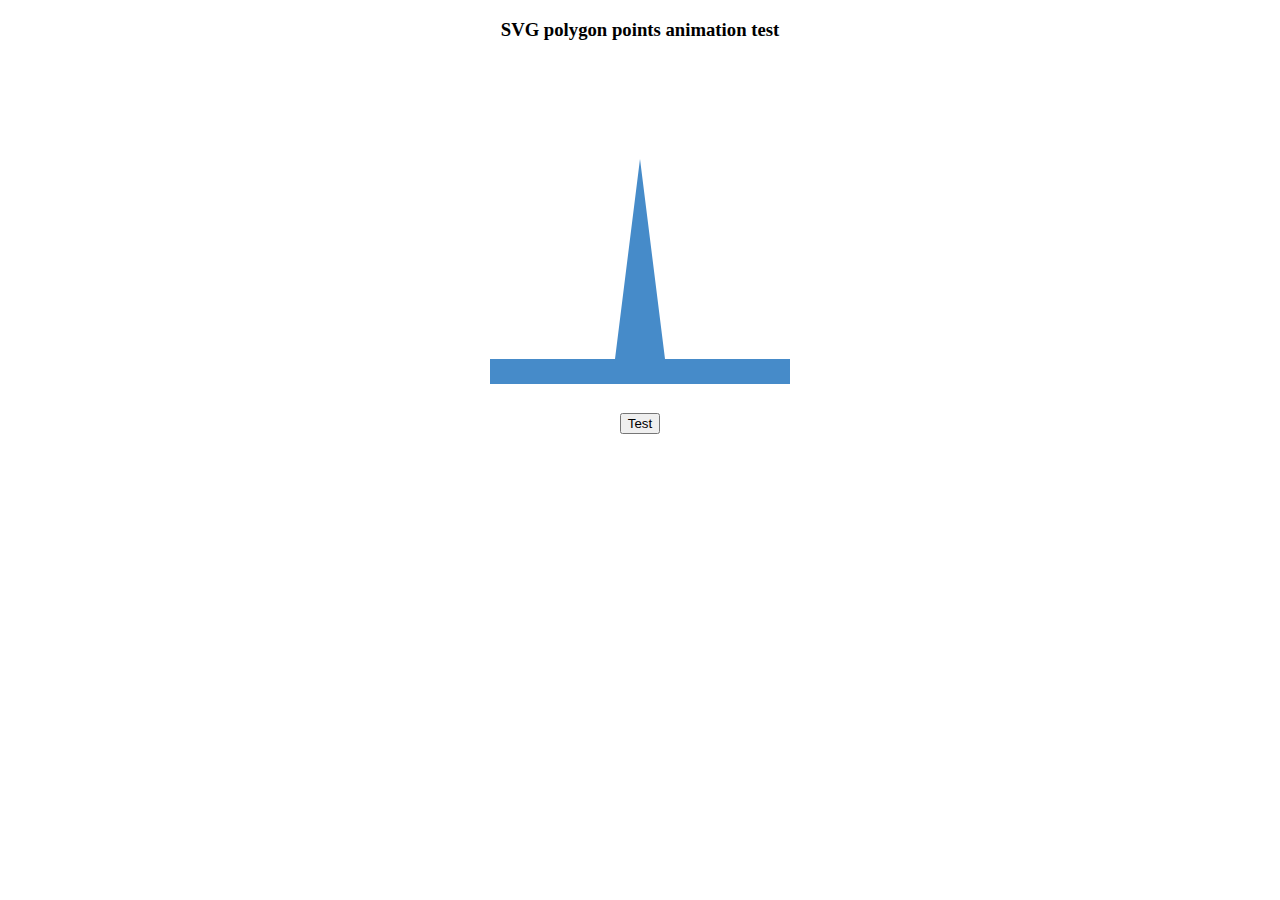
<file: hold/simple.html>
<!DOCTYPE html>
<html>

<head>
   <style>
      .view {
         text-align: center;
      }   
      .box {
         display: inline block;
      }
   </style>
   <script src="https://ajax.googleapis.com/ajax/libs/jquery/1.11.3/jquery.min.js"></script>
   <script src="simple.js"></script>
</head>
<body>
   <div class="view">
      <h3 class="open">SVG polygon points animation test</h3>
      <div class="box">
         <svg height="350" width="300">
            <polygon id="obj1" points="0,300 125,300 150,100 175,300 300,300 300,325 0,325" style="fill:#468bc9" />
         </svg>
      </div>
      <button class="test">Test</button>
   </div>
</body>
</html>
</file>
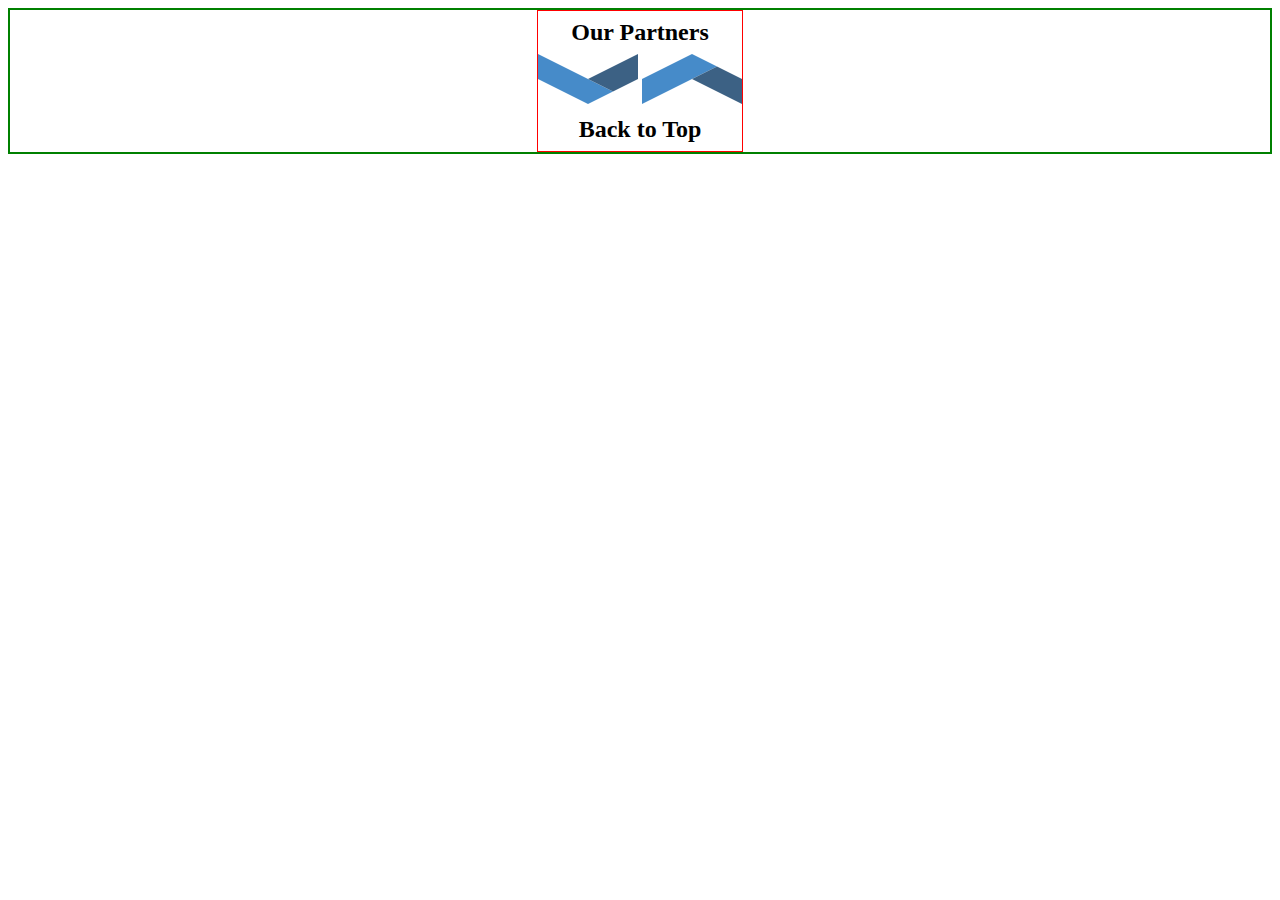
<file: hold/svga.html>
<!DOCTYPE html>
<html>
<head>
   <style>
   .test-partners {
      clear: both;
      border: 2px solid green;
      text-align: center;
   }
   .chev {
      display: inline-block;
      border: 1px solid red;
   }
   .chev h3 {
      margin: 0.5rem;
      font-size: 1.5rem;
   }
   </style>
</head>
<body>
   <div class="test-partners">
      <div class="chev">
         <h3>Our Partners</h3>

         <svg height="50" width="100">
            <polygon points="0,0 75,37.5 50,50, 0,25" style="fill:#468bc9" />
            <polygon points="100,0 100,25 75,37.5 50,25" style="fill:#3C6184" />
         </svg>

         <svg height="50" width="100">
            <polygon points="50,0 75,12.5 0,50 0,25" style="fill:#468bc9" />
            <polygon points="75,12.5 100,25 100,50 50,25" style="fill:#3C6184" />
         </svg>

         <h3>Back to Top</h3>
      </div>
   </div>

</body>
</html>
</file>
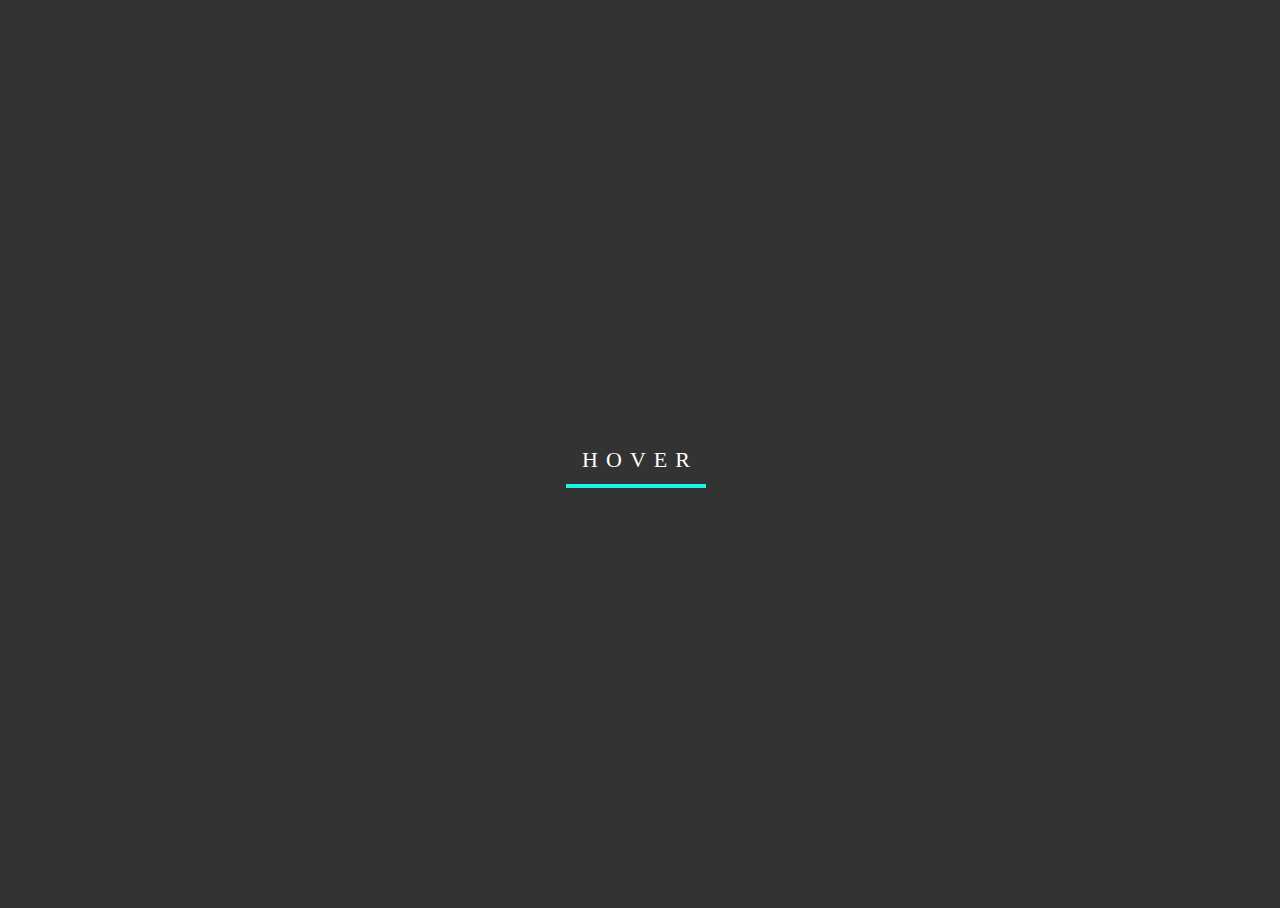
<file: hold/svgb.html>
<!DOCTYPE html>
<html>
<head>
   <style>
      html, body {
        background: #333;
        height: 100%;
        overflow: hidden;
        text-align: center;
      }

      .svg-wrapper {
        height: 60px;
          margin: 0 auto;
        position: relative;
        top: 50%;
        transform: translateY(-50%);
        width: 320px;
      }

      .shape {
        fill: transparent;
        stroke-dasharray: 140 540;
        stroke-dashoffset: -474;
        stroke-width: 8px;
        stroke: #19f6e8;
      }

      .text {
        color: #fff;
        font-family: 'Roboto Condensed';
        font-size: 22px;
        letter-spacing: 8px;
        line-height: 32px;
        position: relative;
        top: -48px;
      }

      @keyframes draw {
        0% {
          stroke-dasharray: 140 540;
          stroke-dashoffset: -474;
          stroke-width: 8px;
        }
        100% {
          stroke-dasharray: 760;
          stroke-dashoffset: 0;
          stroke-width: 2px;
        }
      }

      .svg-wrapper:hover .shape {
        -webkit-animation: 0.5s draw linear forwards;
        animation: 0.5s draw linear forwards;
      }

   </style>
</head>
<body>
   <div class="svg-wrapper">
     <svg height="60" width="320" xmlns="http://www.w3.org/2000/svg">
       <rect class="shape" height="60" width="320" />
     </svg>
      <div class="text">HOVER</div>
   </div>
</body>
</html>
</file>
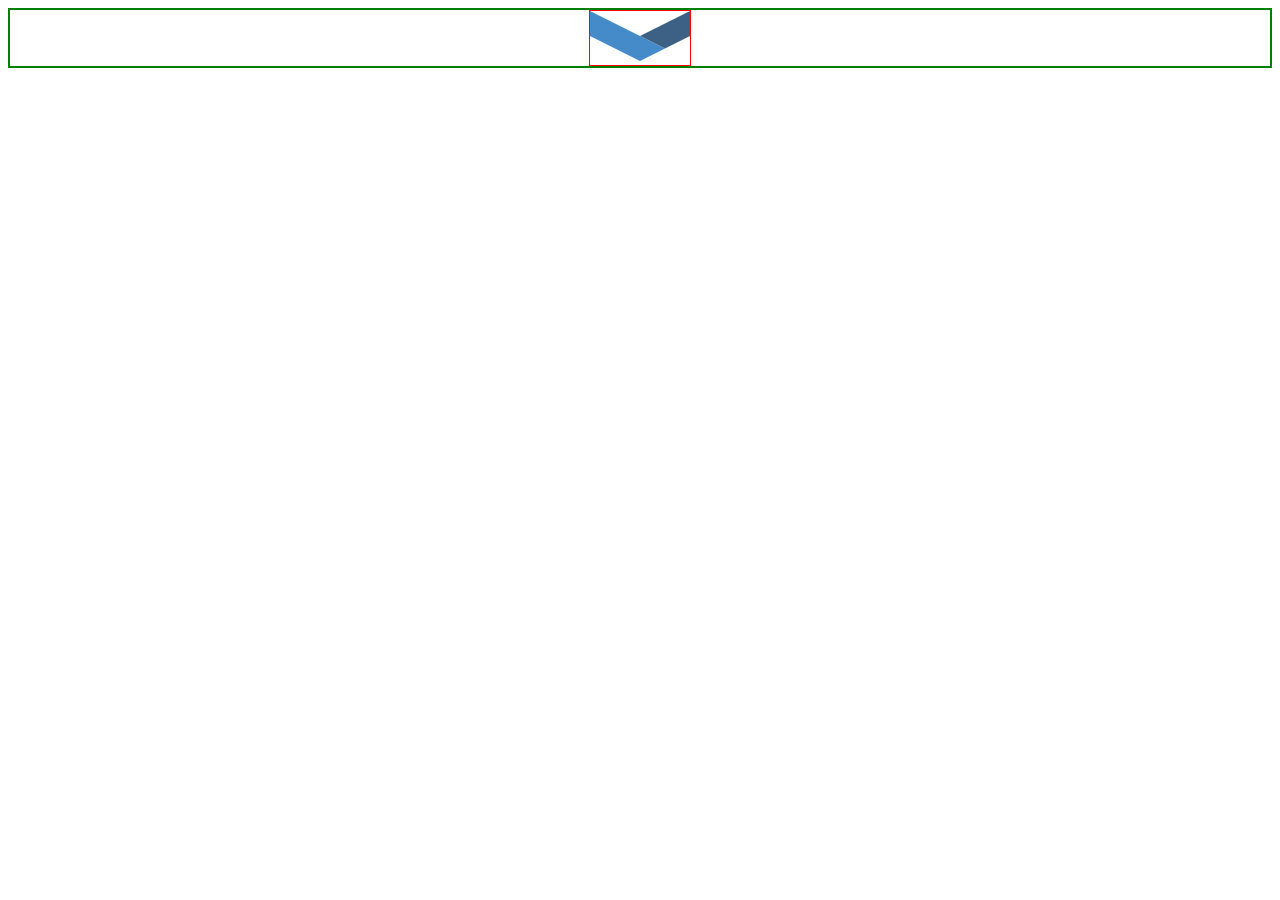
<file: hold/svgc.html>
<!DOCTYPE html>
<html>
<head>
   <style>
   .test-partners {
      clear: both;
      border: 2px solid green;
      text-align: center;
   }
   .chev {
      display: inline-block;
      border: 1px solid red;
      transform:rotateX(0deg);
   }

   @keyframes draw {
     0% {
      transform:rotateX(0deg);
     }
     100% {
      transform:rotateX(180deg);
     }
   }
   .chev:hover polygon {
      -webkit-animation: 0.5s draw linear forwards;
      animation: 0.5s draw linear forwards;
   }

   </style>
</head>
<body>
   <div class="test-partners">
      <div class="chev">
         <svg height="50" width="100">
            <polygon class="shape1" points="0,0 75,37.5 50,50, 0,25"    style="fill:#468bc9" />
            <polygon class="shape2" points="100,0 100,25 75,37.5 50,25" style="fill:#3C6184" />
         </svg>
      </div>
   </div>
</body>
</html>
</file>
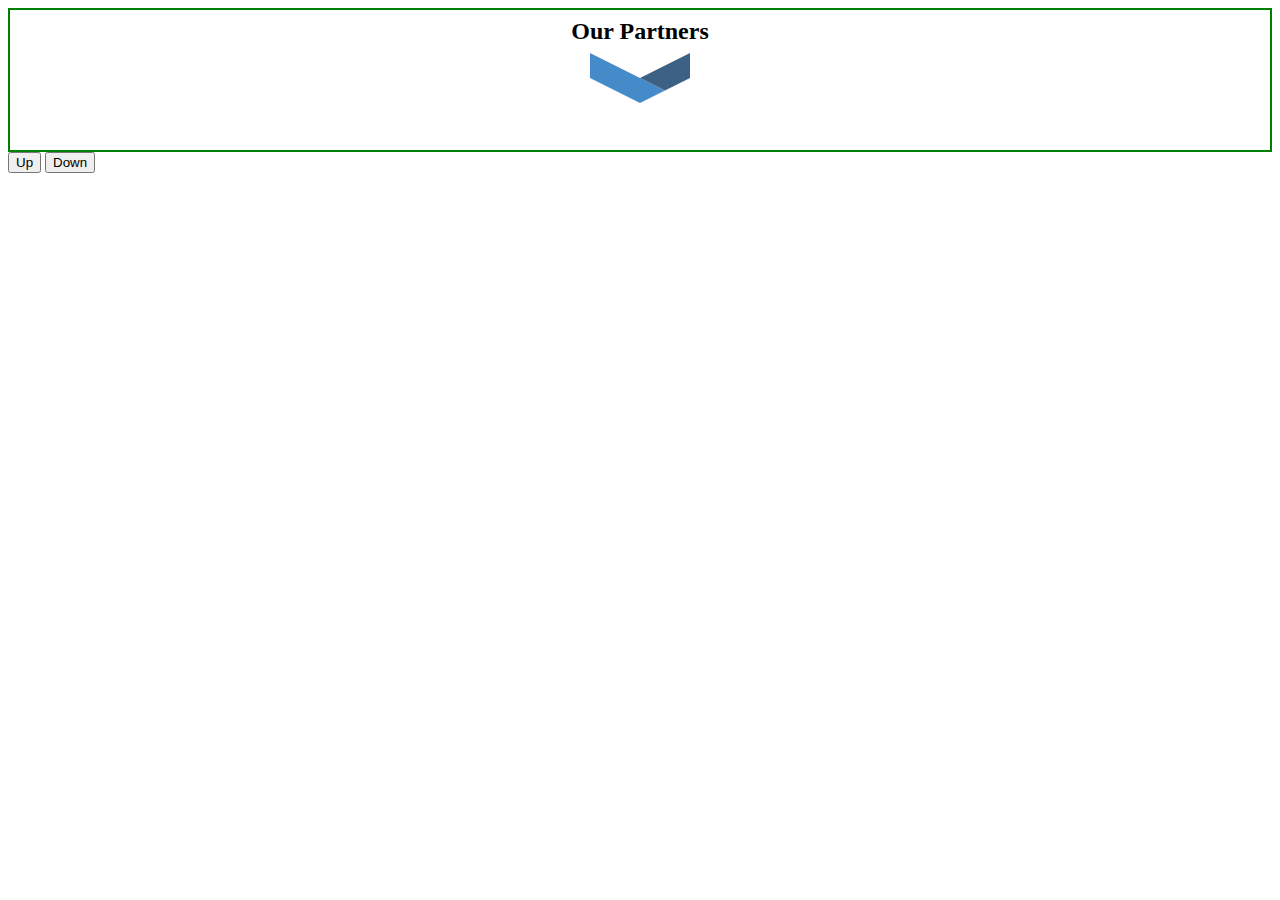
<file: hold/svgd.html>
<!DOCTYPE html>
<html>

<head>
   <style>
   .test-partners {
      clear: both;
      border: 2px solid green;
      text-align: center;
   }
   .chevron h3 {
      font-size: 1.5rem;
      margin: 0.5rem;
   }

   .chevron .open {
      -webkit-transition: opacity 0.3s ease-in-out;
      opacity: 1;
   }

   .chevron .close {
       -webkit-transition: opacity 0.3s ease-in-out;
      opacity: 0;
   }

   .chevron.up .open {
      opacity: 0;
   }
   .chevron.up .close {
      opacity: 1;
   }



   .chevron .pik {
      display: inline-block;
   }

   .chevron.up .pik {
      -webkit-animation: 0.3s draw linear forwards;
      animation: 0.5s draw linear forwards;
   }

   @keyframes draw {
     from { transform:rotateX(0deg);   }
     to   { transform:rotateX(180deg); }
   }

   .chevron.down .pik {
      -webkit-animation: 0.3s draw2 linear forwards;
      animation: 0.5s draw2 linear forwards;
   }

   @keyframes draw2 {
     from { transform:rotateX(180deg); }
     to   { transform:rotateX(0deg);   }
   }



   </style>
   <script src="https://ajax.googleapis.com/ajax/libs/jquery/1.11.3/jquery.min.js"></script>
   <script>
      $(function() {
         $(".up").click(function(){
            $(".chevron").removeClass("down").addClass("up");
         });
         $(".down").click(function(){
            $(".chevron").removeClass("up").addClass("down");
         });
      });
   </script>
</head>
<body>
   <div class="test-partners">
      <div class="chevron down">
         <h3 class="open">Our Partners</h3>
         <div class="pik">
            <svg height="50" width="100">
               <polygon points="0,0 75,37.5 50,50, 0,25"    style="fill:#468bc9" />
               <polygon points="100,0 100,25 75,37.5 50,25" style="fill:#3C6184" />
            </svg>
         </div>
         <h3 class="close">Back to Top</h3>
      </div>
   </div>
   <button class="up">Up</button>
   <button class="down">Down</button>
</body>
</html>
</file>
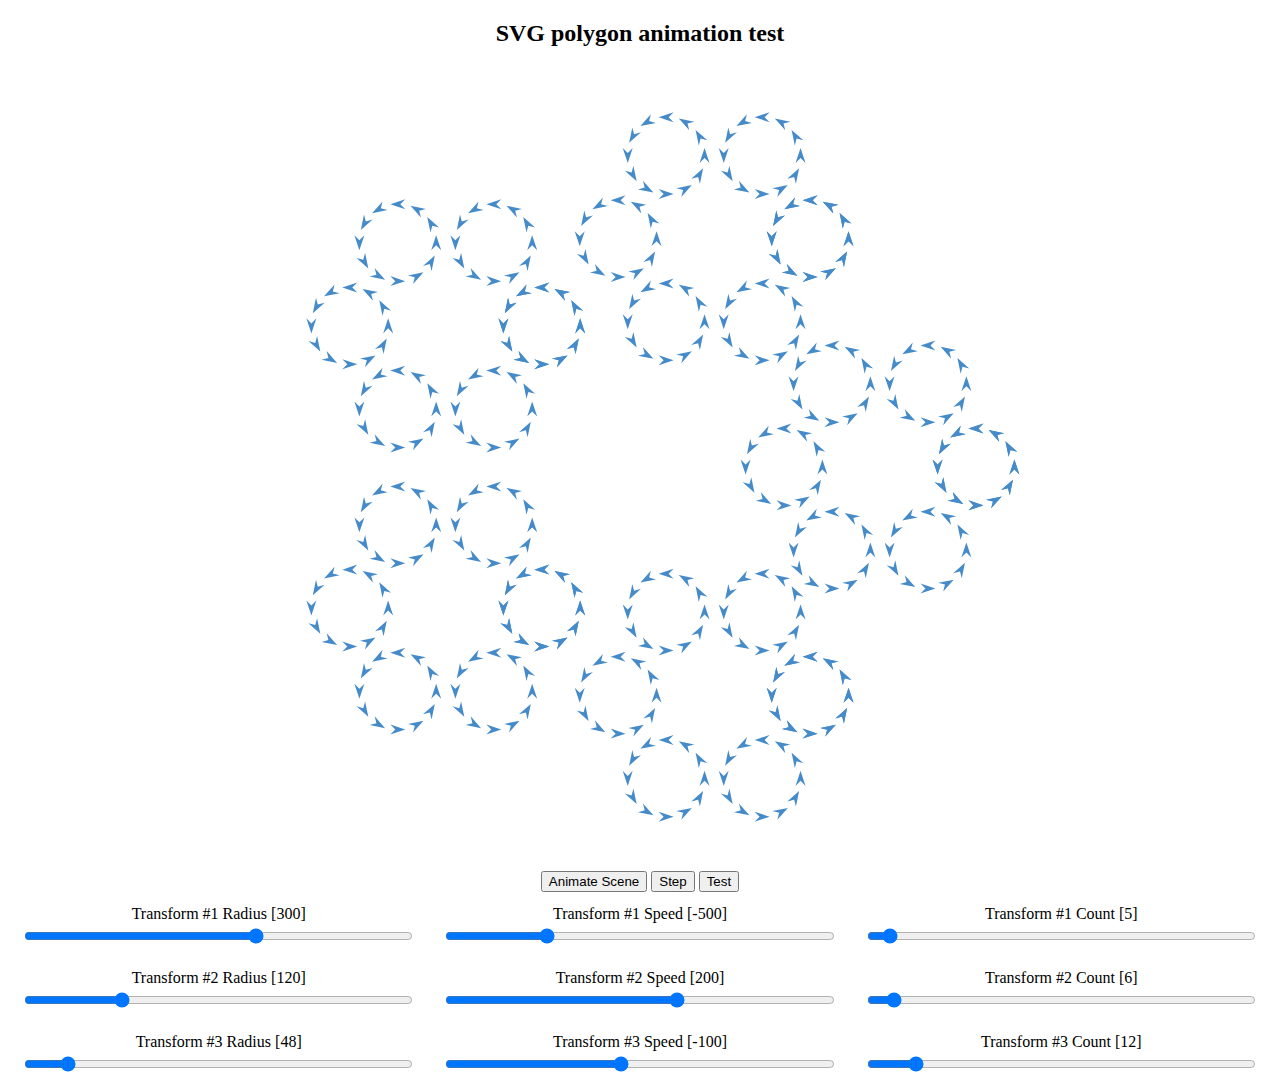
<file: hold/x.html>
<!DOCTYPE html>
<html>

<head>
   <style>
      .view {text-align: center; max-height: 100%}   
      svg {width: 100%; max-width:800px; height: auto}
      .controls {
         display: flex; 
//         border: 1px solid red;
      }
      .slider {
         flex: 1;
//         border: 1px solid green;
         padding: 8px 1em;
      }
      .slider input {
         margin: 0;
//         border: 1px solid blue;
         width: 100%;
      }
      p {
         margin: 5px;
      }

   </style>
   <script src="https://ajax.googleapis.com/ajax/libs/jquery/1.11.3/jquery.min.js"></script>
   <script src="x.js"></script>
</head>
<body>
   <div class="view">
      <h2 class="open">SVG polygon animation test</h2>
      <svg id="svg1" height="1000" width="1000" viewBox="0 0 1000 1000"></svg>
      <div>
         <button class="animate">Animate Scene</button>
         <button class="step">Step</button>
         <button class="test">Test</button>
      </div>
      <div class="controls control1">
         <div class="slider radius">
            <p>Transform #1 Radius <span></span></p>
            <input type="range" min="0"         max="500"  value="300" data-e="0r">
         </div>
         <div class="slider speed">
            <p>Transform #1 Speed <span></span></p>
            <input type="range" min="-1000"     max="1000" value="300" data-e="0s">
         </div>
         <div class="slider count">
            <p>Transform #1 Count <span></span></p>
            <input type="range" min="1"         max="100"  value="300" data-e="0c">
         </div>
      </div>

      <div class="controls control2">
         <div class="slider radius">
            <p>Transform #2 Radius <span></span></p>
            <input type="range" min="0"         max="500"  value="300" data-e="1r">
         </div>
         <div class="slider speed">
            <p>Transform #2 Speed <span></span></p>
            <input type="range" min="-1000"     max="1000" value="300" data-e="1s">
         </div>
         <div class="slider count">
            <p>Transform #2 Count <span></span></p>
            <input type="range" min="1"         max="100"  value="300" data-e="1c">
         </div>
      </div>

      <div class="controls control3">
         <div class="slider radius">
            <p>Transform #3 Radius <span></span></p>
            <input type="range" min="0"         max="500"  value="300" data-e="2r">
         </div>
         <div class="slider speed">
            <p>Transform #3 Speed <span></span></p>
            <input type="range" min="-1000"     max="1000" value="300" data-e="2s">
         </div>
         <div class="slider count">
            <p>Transform #3 Count <span></span></p>
            <input type="range" min="1"         max="100"  value="300" data-e="2c">
         </div>
      </div>
   </div>
</body>
</html>
</file>
<file: index.css>
body{
   margin: 0;
   padding: 0;
   text-align: center;
   font-family: Verdana, Arial, Sans-serif;
}

#header{
   margin: 0;
   background: bisque;
   height: 2em;
   padding: 1em;
}

#header h2{
   margin: 0em;
}

#view{
   width: 100%;
   height: calc(100vh - 22em);
}

svg{
   height: 100%; 
   max-height:800px; 
   width: auto
}

.controls{
   display: flex
}

p{
   margin: 5px;
}

.slider{
   flex: 1; 
   padding: 8px 1em
}

.sliderinput{
   margin: 0; 
   width: 100%;
}

input[type="range"]{
    width: 100%;
}
</file>
